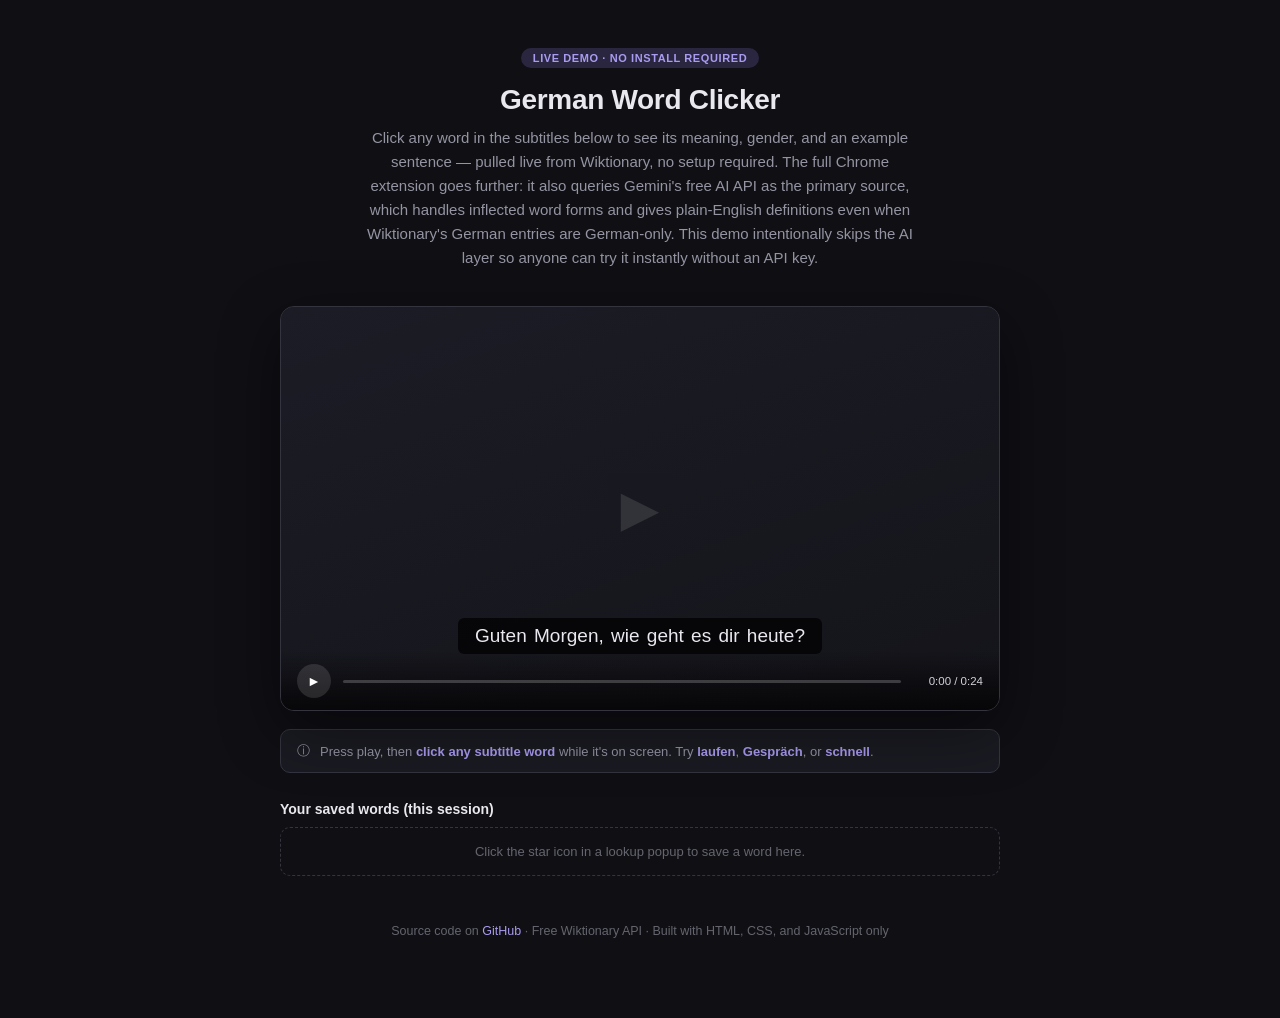
<file: demo/index.html>
<!DOCTYPE html>
<html lang="en">
<head>
<meta charset="UTF-8" />
<meta name="viewport" content="width=device-width, initial-scale=1.0" />
<title>German Word Clicker — Live demo</title>
<style>
  * { margin: 0; padding: 0; box-sizing: border-box; }

  body {
    font-family: -apple-system, BlinkMacSystemFont, "Segoe UI", Roboto, sans-serif;
    background: #0f0f14;
    color: #e8e8ee;
    min-height: 100vh;
    display: flex;
    flex-direction: column;
    align-items: center;
    padding: 48px 20px 80px;
  }

  header {
    text-align: center;
    max-width: 560px;
    margin-bottom: 36px;
  }

  .badge {
    display: inline-block;
    background: #2a2640;
    color: #a99bf0;
    font-size: 11px;
    font-weight: 700;
    letter-spacing: 0.6px;
    text-transform: uppercase;
    padding: 4px 12px;
    border-radius: 20px;
    margin-bottom: 16px;
  }

  h1 {
    font-size: 28px;
    font-weight: 700;
    margin-bottom: 10px;
    letter-spacing: -0.3px;
  }

  header p {
    font-size: 15px;
    color: #9494a3;
    line-height: 1.6;
  }

  /* ── Mock video player ────────────────────────────────────────────── */
  #player {
    width: 100%;
    max-width: 720px;
    aspect-ratio: 16/9;
    background: #1a1a22;
    border: 1px solid #34343f;
    border-radius: 14px;
    position: relative;
    overflow: hidden;
    box-shadow: 0 20px 60px rgba(0,0,0,0.4);
  }

  #scene {
    position: absolute;
    inset: 0;
    display: flex;
    align-items: center;
    justify-content: center;
    background: linear-gradient(160deg, #1c1c26 0%, #14141a 100%);
  }

  #scene-icon {
    font-size: 64px;
    opacity: 0.12;
  }

  #controls-bar {
    position: absolute;
    bottom: 0;
    left: 0;
    right: 0;
    padding: 14px 16px 12px;
    background: linear-gradient(to top, rgba(0,0,0,0.7), transparent);
    display: flex;
    align-items: center;
    gap: 12px;
  }

  #play-btn {
    all: unset;
    cursor: pointer;
    width: 34px;
    height: 34px;
    border-radius: 50%;
    background: rgba(255,255,255,0.12);
    display: flex;
    align-items: center;
    justify-content: center;
    font-size: 14px;
    color: #fff;
    flex-shrink: 0;
  }

  #progress-track {
    flex: 1;
    height: 3px;
    background: rgba(255,255,255,0.2);
    border-radius: 2px;
    overflow: hidden;
  }

  #progress-fill {
    height: 100%;
    width: 0%;
    background: #a99bf0;
    transition: width 0.3s linear;
  }

  #time {
    font-size: 11.5px;
    color: #d0d0d8;
    min-width: 70px;
    text-align: right;
    flex-shrink: 0;
  }

  /* ── Subtitle overlay ──────────────────────────────────────────────── */
  #subtitle-container {
    position: absolute;
    bottom: 56px;
    left: 0;
    right: 0;
    display: flex;
    justify-content: center;
    padding: 0 24px;
    pointer-events: none;
  }

  #subtitle-line {
    background: rgba(0,0,0,0.72);
    padding: 7px 16px;
    border-radius: 6px;
    font-size: 19px;
    font-weight: 500;
    text-align: center;
    pointer-events: auto;
    max-width: 90%;
  }

  /* ── Instruction strip ─────────────────────────────────────────────── */
  #instruction {
    max-width: 720px;
    width: 100%;
    margin-top: 18px;
    padding: 12px 16px;
    background: #1a1a22;
    border: 1px solid #34343f;
    border-radius: 10px;
    font-size: 13px;
    color: #9494a3;
    display: flex;
    align-items: center;
    gap: 10px;
  }

  #instruction strong { color: #a99bf0; font-weight: 600; }

  /* ── Saved words panel ─────────────────────────────────────────────── */
  #vocab-panel {
    max-width: 720px;
    width: 100%;
    margin-top: 28px;
  }

  #vocab-panel h2 {
    font-size: 14px;
    font-weight: 600;
    color: #e8e8ee;
    margin-bottom: 10px;
  }

  #vocab-empty {
    font-size: 13px;
    color: #65656f;
    padding: 16px;
    border: 1px dashed #34343f;
    border-radius: 10px;
    text-align: center;
  }

  #vocab-grid {
    display: grid;
    grid-template-columns: repeat(auto-fill, minmax(150px, 1fr));
    gap: 8px;
  }

  .vocab-chip {
    background: #1a1a22;
    border: 1px solid #34343f;
    border-radius: 8px;
    padding: 8px 10px;
    font-size: 12.5px;
  }

  .vocab-chip .w { font-weight: 600; color: #e8e8ee; }
  .vocab-chip .g { color: #a99bf0; font-size: 11px; margin-left: 4px; }
  .vocab-chip .d { color: #9494a3; margin-top: 2px; font-size: 11.5px; }

  footer {
    margin-top: 48px;
    font-size: 12.5px;
    color: #65656f;
    text-align: center;
  }

  footer a { color: #a99bf0; text-decoration: none; }
  footer a:hover { text-decoration: underline; }

  /* ── Reuse the extension's popup styling ──────────────────────────── */
  #gwc-popup {
    position: fixed;
    z-index: 999999;
    width: 320px;
    max-width: calc(100vw - 24px);
    background: #1a1a22;
    border: 1px solid #34343f;
    border-radius: 12px;
    box-shadow: 0 12px 40px rgba(0,0,0,0.5);
    font-size: 14px;
    color: #e8e8ee;
    display: none;
    overflow: hidden;
  }

  #gwc-header {
    display: flex;
    align-items: center;
    justify-content: space-between;
    padding: 14px 16px 12px;
    background: #232330;
    border-bottom: 1px solid #34343f;
  }

  #gwc-word { font-size: 21px; font-weight: 600; }

  #gwc-actions { display: flex; gap: 2px; }
  #gwc-actions button {
    all: unset; cursor: pointer; width: 28px; height: 28px;
    display: flex; align-items: center; justify-content: center;
    border-radius: 7px; color: #9494a3; font-size: 15px;
  }
  #gwc-actions button:hover { background: #34343f; color: #e8e8ee; }
  #gwc-save.gwc-saved { color: #f0c75d; }

  #gwc-body { padding: 14px 16px 16px; }

  #gwc-loading {
    display: flex; align-items: center; gap: 9px;
    color: #9494a3; font-size: 13px;
  }
  .gwc-spinner {
    width: 13px; height: 13px; border: 2px solid #34343f;
    border-top-color: #a99bf0; border-radius: 50%;
    animation: gwc-spin 0.7s linear infinite;
  }
  @keyframes gwc-spin { to { transform: rotate(360deg); } }

  #gwc-meta { display: flex; gap: 6px; flex-wrap: wrap; margin-bottom: 10px; }
  .gwc-pos {
    font-size: 11px; font-weight: 600; text-transform: uppercase;
    letter-spacing: 0.6px; padding: 3px 9px; border-radius: 20px;
    background: #2a2640; color: #a99bf0;
  }
  .gwc-pos-verb { background: #1c3530; color: #5dcaa5; }
  .gwc-pos-adjective, .gwc-pos-adverb { background: #3a261c; color: #f0997b; }

  .gwc-gender {
    font-size: 12px; font-weight: 700; padding: 3px 11px; border-radius: 20px;
  }
  .gwc-gender-der { background: #1c2d40; color: #7eb3e8; }
  .gwc-gender-die { background: #3a1c2c; color: #e87ea3; }
  .gwc-gender-das { background: #1c3530; color: #5dcaa5; }

  #gwc-definitions { display: flex; flex-direction: column; gap: 7px; }
  .gwc-def { display: flex; gap: 9px; font-size: 13.5px; }
  .gwc-num {
    flex-shrink: 0; width: 16px; height: 16px; margin-top: 1px;
    background: #34343f; color: #9494a3; border-radius: 50%;
    font-size: 10px; font-weight: 700; display: flex;
    align-items: center; justify-content: center;
  }

  .gwc-example {
    margin-top: 12px; padding: 9px 11px; background: #232330;
    border-left: 2px solid #a99bf0; border-radius: 0 7px 7px 0;
    font-size: 12.5px; color: #9494a3; font-style: italic;
  }

  #gwc-more { display: inline-block; margin-top: 12px; font-size: 12px; color: #a99bf0; text-decoration: none; }
  #gwc-more:hover { text-decoration: underline; }

  .gwc-word-span { cursor: pointer; border-radius: 4px; padding: 0 1px; transition: background-color 0.12s; }
  .gwc-word-span:hover { background-color: rgba(169,155,240,0.32); }
  .gwc-word-span.active { background-color: rgba(169,155,240,0.5); }
</style>
</head>
<body>

<header>
  <span class="badge">Live demo &middot; no install required</span>
  <h1>German Word Clicker</h1>
  <p>Click any word in the subtitles below to see its meaning, gender, and an example sentence &mdash; pulled live from Wiktionary, no setup required. The full Chrome extension goes further: it also queries Gemini's free AI API as the primary source, which handles inflected word forms and gives plain-English definitions even when Wiktionary's German entries are German-only. This demo intentionally skips the AI layer so anyone can try it instantly without an API key.</p>
</header>

<div id="player">
  <div id="scene"><div id="scene-icon">&#9658;</div></div>
  <div id="subtitle-container">
    <div id="subtitle-line"></div>
  </div>
  <div id="controls-bar">
    <button id="play-btn">&#9658;</button>
    <div id="progress-track"><div id="progress-fill"></div></div>
    <div id="time">0:00 / 0:24</div>
  </div>
</div>

<div id="instruction">
  <span>&#9432;</span>
  <span>Press play, then <strong>click any subtitle word</strong> while it's on screen. Try <strong>laufen</strong>, <strong>Gespräch</strong>, or <strong>schnell</strong>.</span>
</div>

<div id="vocab-panel">
  <h2>Your saved words (this session)</h2>
  <div id="vocab-empty">Click the star icon in a lookup popup to save a word here.</div>
  <div id="vocab-grid" style="display:none"></div>
</div>

<footer>
  Source code on <a href="#" id="github-link">GitHub</a> &middot; Free Wiktionary API &middot; Built with HTML, CSS, and JavaScript only
</footer>

<div id="gwc-popup">
  <div id="gwc-header">
    <span id="gwc-word"></span>
    <div id="gwc-actions">
      <button id="gwc-save" title="Save to vocab list">&#9734;</button>
      <button id="gwc-close" title="Close">&#10005;</button>
    </div>
  </div>
  <div id="gwc-body">
    <div id="gwc-loading"><span class="gwc-spinner"></span> Looking up&hellip;</div>
    <div id="gwc-result" style="display:none">
      <div id="gwc-meta"></div>
      <div id="gwc-definitions"></div>
      <div id="gwc-examples"></div>
      <a id="gwc-more" target="_blank" rel="noopener">Full entry on Wiktionary &#8599;</a>
    </div>
    <div id="gwc-error" style="display:none">No entry found. Try the base form.</div>
  </div>
</div>

<script>
/* ── Demo script & subtitles ──────────────────────────────────────────── */
const SCRIPT = [
  { t: 0,  text: "Guten Morgen, wie geht es dir heute?" },
  { t: 3,  text: "Ich muss schnell zur Arbeit laufen." },
  { t: 6,  text: "Wir hatten gestern ein langes Gespräch." },
  { t: 9,  text: "Das Wetter wird heute wirklich schön." },
  { t: 12, text: "Kannst du mir bitte helfen?" },
  { t: 15, text: "Ich verstehe diesen Satz nicht ganz." },
  { t: 18, text: "Lass uns morgen früh telefonieren." },
  { t: 21, text: "Vielen Dank und bis bald!" },
];
const DURATION = 24;

let playing = false;
let elapsed = 0;
let tickHandle = null;

const subtitleLine = document.getElementById("subtitle-line");
const progressFill = document.getElementById("progress-fill");
const timeEl = document.getElementById("time");
const playBtn = document.getElementById("play-btn");

function fmt(s) {
  const m = Math.floor(s / 60);
  const sec = Math.floor(s % 60).toString().padStart(2, "0");
  return m + ":" + sec;
}

function currentLine(t) {
  let active = SCRIPT[0];
  for (const line of SCRIPT) {
    if (t >= line.t) active = line; else break;
  }
  return active;
}

function renderSubtitle() {
  const line = currentLine(elapsed);
  if (subtitleLine.dataset.text !== line.text) {
    subtitleLine.dataset.text = line.text;
    wrapSubtitle(line.text);
  }
}

function wrapSubtitle(text) {
  subtitleLine.innerHTML = "";
  text.split(/(\s+)/).forEach((part) => {
    if (/^\s+$/.test(part)) {
      subtitleLine.appendChild(document.createTextNode(part));
    } else if (part) {
      const span = document.createElement("span");
      span.textContent = part;
      span.className = "gwc-word-span";
      span.addEventListener("click", (e) => {
        e.stopPropagation();
        showPopup(part, span);
      });
      subtitleLine.appendChild(span);
    }
  });
}

function tick() {
  elapsed += 0.25;
  if (elapsed >= DURATION) {
    elapsed = 0;
  }
  progressFill.style.width = (elapsed / DURATION) * 100 + "%";
  timeEl.textContent = fmt(elapsed) + " / " + fmt(DURATION);
  renderSubtitle();
}

playBtn.addEventListener("click", () => {
  playing = !playing;
  playBtn.innerHTML = playing ? "&#10074;&#10074;" : "&#9658;";
  if (playing) {
    tickHandle = setInterval(tick, 250);
  } else {
    clearInterval(tickHandle);
  }
});

renderSubtitle();

/* ── Dictionary lookup (Wiktionary REST API) ──────────────────────────── */
const cache = {};
let activeSpan = null;
let currentResult = null;
const savedWords = [];

function clean(word) {
  return word.toLowerCase().replace(/[.,!?;:"'()\[\]„“”]/g, "").trim();
}

async function lookupWord(rawWord) {
  const word = clean(rawWord);
  if (!word) return null;
  if (cache[word] !== undefined) return cache[word];

  try {
    const res = await fetch("https://en.wiktionary.org/api/rest_v1/page/definition/" + encodeURIComponent(word));
    if (!res.ok) throw new Error("nf");
    const data = await res.json();
    const entries = data.de || data.en;
    if (!entries || entries.length === 0) throw new Error("empty");
    const result = parseEntry(word, entries);
    cache[word] = result;
    return result;
  } catch (e) {
    cache[word] = null;
    return null;
  }
}

function parseEntry(word, entries) {
  const entry = entries[0];
  const pos = entry.partOfSpeech || "";
  let gender = "";
  if (pos === "Noun" || pos === "Proper noun") {
    const txt = (entry.definitions || []).map(d => d.definition).join(" ").toLowerCase();
    if (txt.includes("masculine")) gender = "der";
    else if (txt.includes("feminine")) gender = "die";
    else if (txt.includes("neuter")) gender = "das";
  }
  const definitions = (entry.definitions || []).slice(0, 3).map(d => d.definition.replace(/<[^>]+>/g, ""));
  const exampleRaw = (entry.definitions || []).flatMap(d => d.parsedExamples || d.examples || []).find(Boolean);
  const example = exampleRaw ? (typeof exampleRaw === "string" ? exampleRaw : (exampleRaw.example || "")).replace(/<[^>]+>/g, "") : "";
  return { word, pos, gender, definitions, example };
}

/* ── Popup rendering ───────────────────────────────────────────────────── */
const popup = document.getElementById("gwc-popup");
document.getElementById("gwc-close").addEventListener("click", hidePopup);
document.getElementById("gwc-save").addEventListener("click", saveCurrentWord);
document.addEventListener("click", (e) => {
  if (popup.style.display === "block" && !popup.contains(e.target) && !e.target.classList.contains("gwc-word-span")) {
    hidePopup();
  }
});

function hidePopup() {
  popup.style.display = "none";
  if (activeSpan) { activeSpan.classList.remove("active"); activeSpan = null; }
}

function escapeHtml(str) {
  const d = document.createElement("div");
  d.textContent = str;
  return d.innerHTML;
}

async function showPopup(word, span) {
  if (activeSpan) activeSpan.classList.remove("active");
  activeSpan = span;
  span.classList.add("active");

  document.getElementById("gwc-word").textContent = word;
  document.getElementById("gwc-loading").style.display = "flex";
  document.getElementById("gwc-result").style.display = "none";
  document.getElementById("gwc-error").style.display = "none";
  const saveBtn = document.getElementById("gwc-save");
  saveBtn.classList.remove("gwc-saved");
  saveBtn.textContent = "\u2606";

  const rect = span.getBoundingClientRect();
  let left = rect.left;
  let top = rect.top - 210;
  if (left + 320 > window.innerWidth) left = window.innerWidth - 330;
  if (left < 12) left = 12;
  if (top < 12) top = rect.bottom + 12;
  popup.style.left = left + "px";
  popup.style.top = top + "px";
  popup.style.display = "block";

  const result = await lookupWord(word);
  currentResult = result;

  if (!result) {
    document.getElementById("gwc-loading").style.display = "none";
    document.getElementById("gwc-error").style.display = "block";
    return;
  }

  renderResult(result);

  if (savedWords.some(w => w.word === result.word)) {
    saveBtn.classList.add("gwc-saved");
    saveBtn.textContent = "\u2605";
  }
}

function renderResult(result) {
  const posClass = "gwc-pos-" + result.pos.toLowerCase().replace(/\s/g, "-");
  document.getElementById("gwc-meta").innerHTML =
    `<span class="gwc-pos ${posClass}">${escapeHtml(result.pos || "?")}</span>` +
    (result.gender ? `<span class="gwc-gender gwc-gender-${result.gender}">${result.gender}</span>` : "");

  document.getElementById("gwc-definitions").innerHTML = result.definitions
    .map((d, i) => `<div class="gwc-def"><span class="gwc-num">${i+1}</span>${escapeHtml(d)}</div>`)
    .join("");

  document.getElementById("gwc-examples").innerHTML = result.example
    ? `<div class="gwc-example">&ldquo;${escapeHtml(result.example)}&rdquo;</div>` : "";

  document.getElementById("gwc-more").href = "https://en.wiktionary.org/wiki/" + encodeURIComponent(result.word);

  document.getElementById("gwc-loading").style.display = "none";
  document.getElementById("gwc-result").style.display = "block";
}

function saveCurrentWord() {
  if (!currentResult) return;
  if (!savedWords.some(w => w.word === currentResult.word)) {
    savedWords.push(currentResult);
    renderVocabPanel();
  }
  const btn = document.getElementById("gwc-save");
  btn.classList.add("gwc-saved");
  btn.textContent = "\u2605";
}

function renderVocabPanel() {
  const empty = document.getElementById("vocab-empty");
  const grid = document.getElementById("vocab-grid");
  if (savedWords.length === 0) {
    empty.style.display = "block";
    grid.style.display = "none";
    return;
  }
  empty.style.display = "none";
  grid.style.display = "grid";
  grid.innerHTML = savedWords.map(w => `
    <div class="vocab-chip">
      <div><span class="w">${escapeHtml(w.word)}</span>${w.gender ? `<span class="g">${w.gender}</span>` : ""}</div>
      <div class="d">${escapeHtml((w.definitions[0] || "").slice(0, 40))}${(w.definitions[0]||"").length > 40 ? "…" : ""}</div>
    </div>
  `).join("");
}

document.getElementById("github-link").addEventListener("click", (e) => {
  e.preventDefault();
});
</script>
</body>
</html>
</file>
